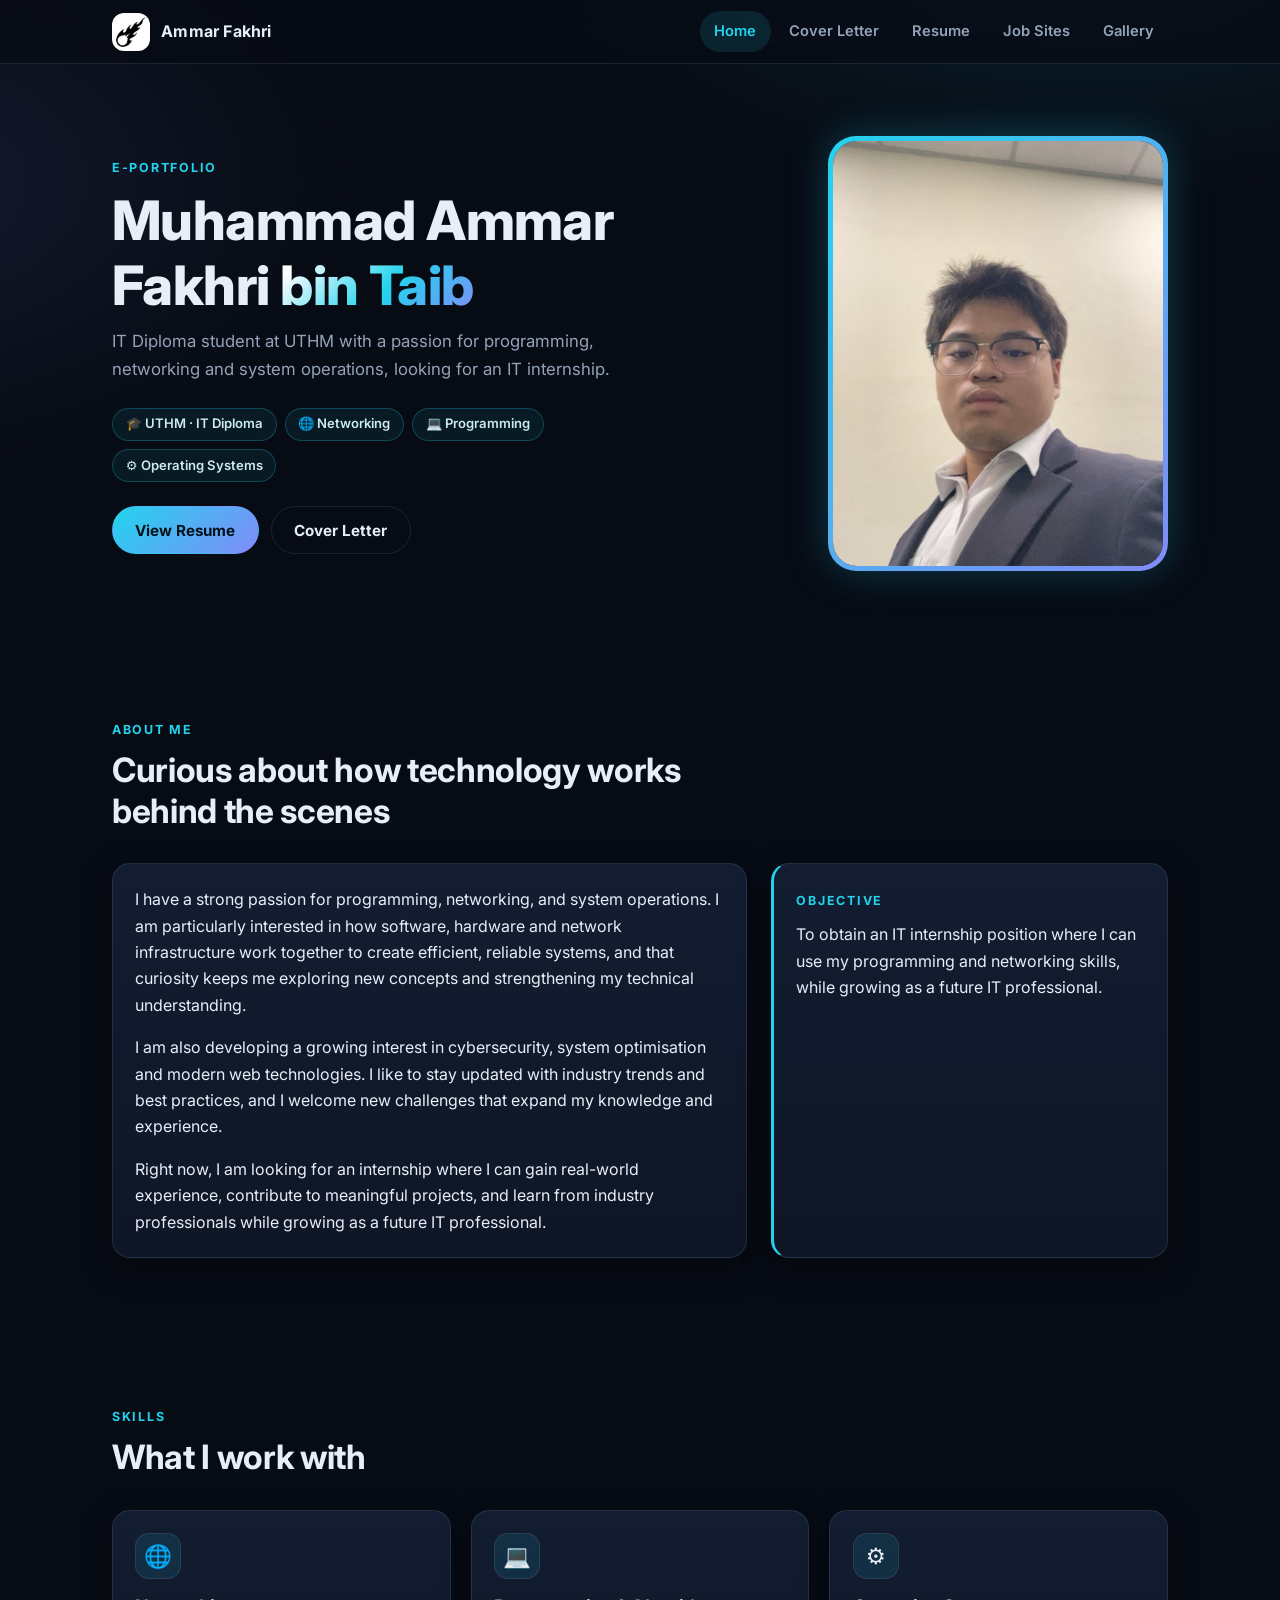
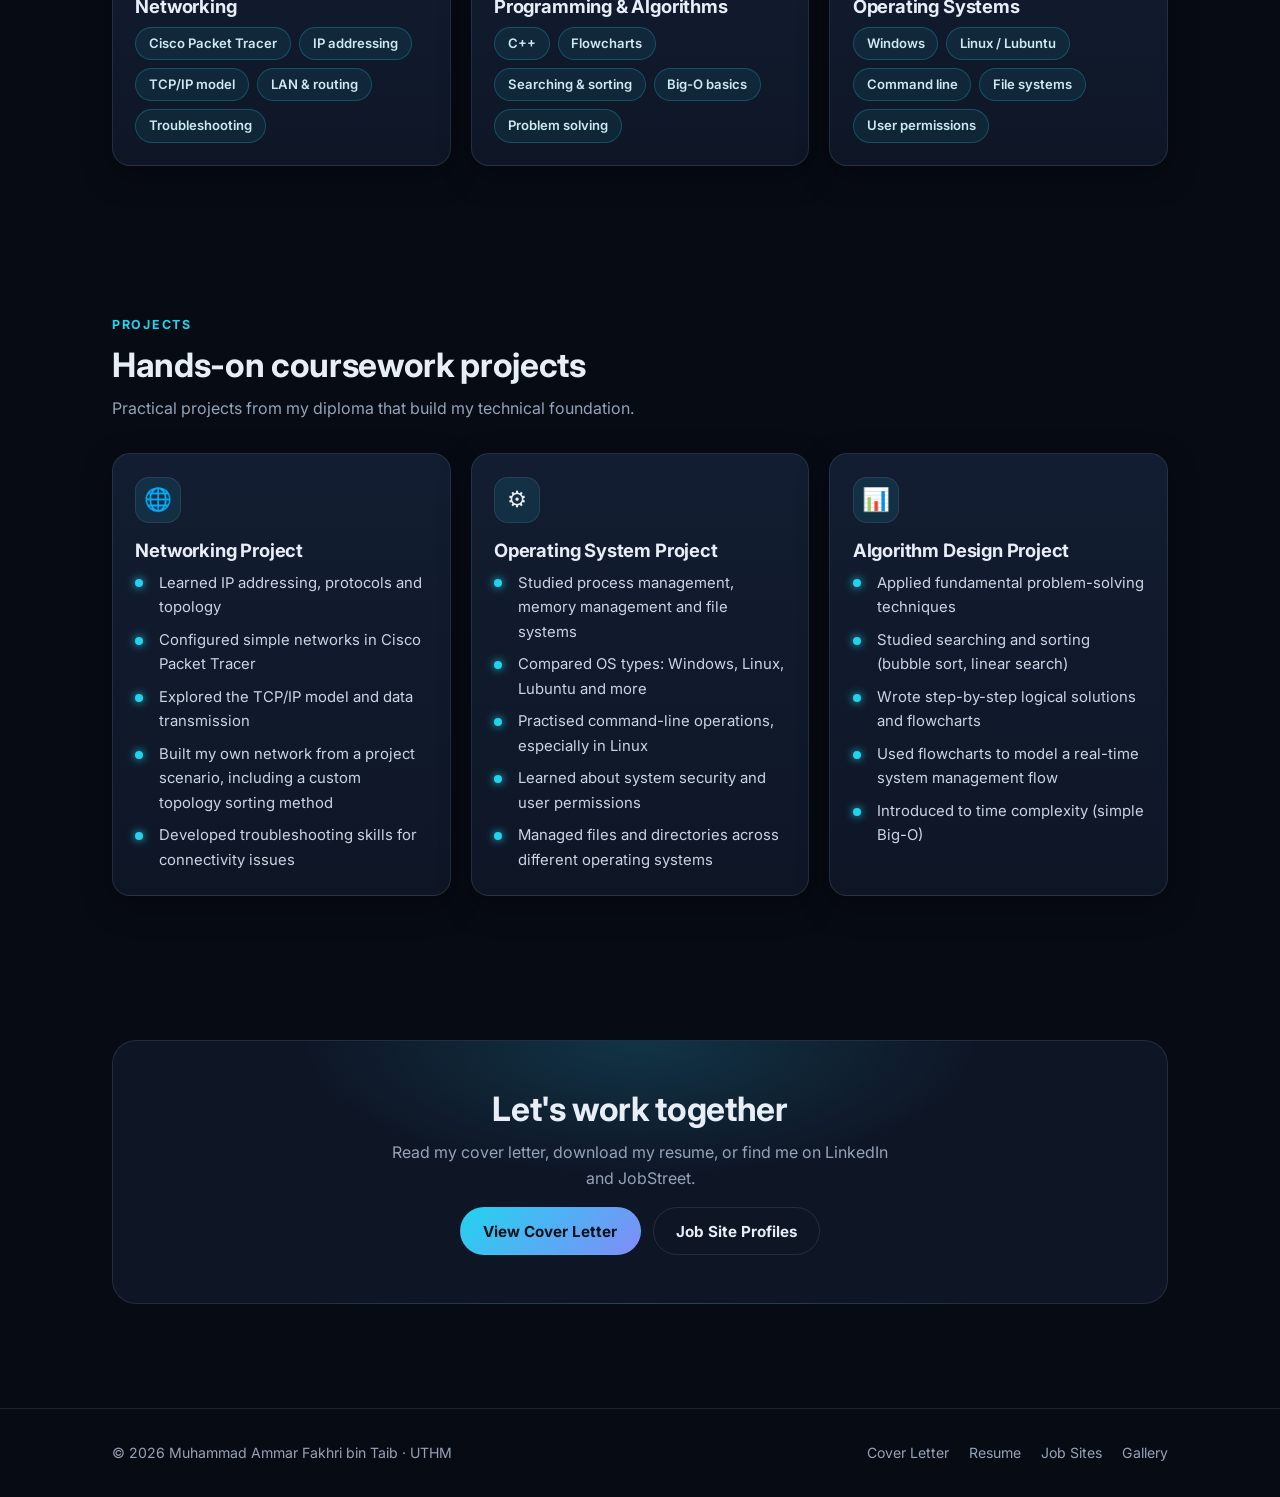
<file: index.html>
<!DOCTYPE html>
<html lang="en">
<head>
  <meta charset="UTF-8">
  <meta name="viewport" content="width=device-width, initial-scale=1">
  <meta name="description" content="e-Portfolio of Muhammad Ammar Fakhri bin Taib, IT Diploma student at UTHM seeking an IT internship in networking, programming and system operations.">
  <meta name="theme-color" content="#070b14">
  <title>Ammar Fakhri · e-Portfolio</title>
  <link rel="preconnect" href="https://fonts.googleapis.com">
  <link rel="preconnect" href="https://fonts.gstatic.com" crossorigin>
  <link href="https://fonts.googleapis.com/css2?family=Inter:wght@400;500;600;700;800&display=swap" rel="stylesheet">
  <link rel="stylesheet" href="style.css">
  <script src="script.js" defer></script>
</head>
<body>
  <a class="skip-link" href="#main">Skip to content</a>

  <header class="site-header">
    <div class="container header-inner">
      <a class="brand" href="index.html" aria-label="Ammar Fakhri, home">
        <img class="brand-mark" src="picONLY/fireball.jpg" alt="" width="38" height="38" aria-hidden="true">
        <span class="brand-text">Ammar Fakhri</span>
      </a>
      <button class="nav-toggle" aria-expanded="false" aria-controls="site-nav" aria-label="Toggle menu">
        <span></span><span></span><span></span>
      </button>
      <nav id="site-nav" class="site-nav" aria-label="Main">
        <a href="index.html" aria-current="page">Home</a>
        <a href="cover.html">Cover Letter</a>
        <a href="resume.html">Resume</a>
        <a href="jobsites.html">Job Sites</a>
        <a href="gallery.html">Gallery</a>
      </nav>
    </div>
  </header>

  <main id="main">

    <!-- HERO -->
    <section class="hero">
      <div class="container hero-grid">
        <div class="hero-text">
          <span class="eyebrow reveal">e-Portfolio</span>
          <h1 class="reveal d1">
            Muhammad Ammar Fakhri <span class="gradient-text">bin Taib</span>
          </h1>
          <p class="lead reveal d2">
            IT Diploma student at UTHM with a passion for programming, networking and system operations, looking for an IT internship.
          </p>
          <ul class="chips reveal d2" aria-label="Quick facts">
            <li class="chip">🎓 UTHM · IT Diploma</li>
            <li class="chip">🌐 Networking</li>
            <li class="chip">💻 Programming</li>
            <li class="chip">⚙️ Operating Systems</li>
          </ul>
          <div class="btn-row reveal d3">
            <a class="btn" href="resume.html">View Resume</a>
            <a class="btn btn-ghost" href="cover.html">Cover Letter</a>
          </div>
        </div>

        <div class="hero-photo reveal">
          <img src="hensem pic.jpeg" alt="Portrait of Muhammad Ammar Fakhri" width="340" height="425">
        </div>
      </div>
    </section>

    <!-- ABOUT -->
    <section class="section" id="about">
      <div class="container">
        <div class="section-head">
          <span class="eyebrow">About me</span>
          <h2>Curious about how technology works behind the scenes</h2>
        </div>

        <div class="about-grid">
          <div class="card">
            <p>
              I have a strong passion for programming, networking, and system operations. I am particularly interested in how software, hardware and network infrastructure work together to create efficient, reliable systems, and that curiosity keeps me exploring new concepts and strengthening my technical understanding.
            </p>
            <p>
              I am also developing a growing interest in cybersecurity, system optimisation and modern web technologies. I like to stay updated with industry trends and best practices, and I welcome new challenges that expand my knowledge and experience.
            </p>
            <p style="margin-bottom:0">
              Right now, I am looking for an internship where I can gain real-world experience, contribute to meaningful projects, and learn from industry professionals while growing as a future IT professional.
            </p>
          </div>

          <aside class="card objective">
            <span class="eyebrow">Objective</span>
            <p style="margin-bottom:0">
              To obtain an IT internship position where I can use my programming and networking skills, while growing as a future IT professional.
            </p>
          </aside>
        </div>
      </div>
    </section>

    <!-- SKILLS -->
    <section class="section" id="skills">
      <div class="container">
        <div class="section-head">
          <span class="eyebrow">Skills</span>
          <h2>What I work with</h2>
        </div>

        <div class="grid grid-3">
          <div class="card">
            <div class="icon" aria-hidden="true">🌐</div>
            <h3>Networking</h3>
            <ul class="chips">
              <li class="chip">Cisco Packet Tracer</li>
              <li class="chip">IP addressing</li>
              <li class="chip">TCP/IP model</li>
              <li class="chip">LAN &amp; routing</li>
              <li class="chip">Troubleshooting</li>
            </ul>
          </div>
          <div class="card">
            <div class="icon" aria-hidden="true">💻</div>
            <h3>Programming &amp; Algorithms</h3>
            <ul class="chips">
              <li class="chip">C++</li>
              <li class="chip">Flowcharts</li>
              <li class="chip">Searching &amp; sorting</li>
              <li class="chip">Big-O basics</li>
              <li class="chip">Problem solving</li>
            </ul>
          </div>
          <div class="card">
            <div class="icon" aria-hidden="true">⚙️</div>
            <h3>Operating Systems</h3>
            <ul class="chips">
              <li class="chip">Windows</li>
              <li class="chip">Linux / Lubuntu</li>
              <li class="chip">Command line</li>
              <li class="chip">File systems</li>
              <li class="chip">User permissions</li>
            </ul>
          </div>
        </div>
      </div>
    </section>

    <!-- PROJECTS -->
    <section class="section" id="projects">
      <div class="container">
        <div class="section-head">
          <span class="eyebrow">Projects</span>
          <h2>Hands-on coursework projects</h2>
          <p class="muted">Practical projects from my diploma that build my technical foundation.</p>
        </div>

        <div class="grid grid-3">
          <article class="card">
            <div class="icon" aria-hidden="true">🌐</div>
            <h3>Networking Project</h3>
            <ul class="check-list">
              <li>Learned IP addressing, protocols and topology</li>
              <li>Configured simple networks in Cisco Packet Tracer</li>
              <li>Explored the TCP/IP model and data transmission</li>
              <li>Built my own network from a project scenario, including a custom topology sorting method</li>
              <li>Developed troubleshooting skills for connectivity issues</li>
            </ul>
          </article>

          <article class="card">
            <div class="icon" aria-hidden="true">⚙️</div>
            <h3>Operating System Project</h3>
            <ul class="check-list">
              <li>Studied process management, memory management and file systems</li>
              <li>Compared OS types: Windows, Linux, Lubuntu and more</li>
              <li>Practised command-line operations, especially in Linux</li>
              <li>Learned about system security and user permissions</li>
              <li>Managed files and directories across different operating systems</li>
            </ul>
          </article>

          <article class="card">
            <div class="icon" aria-hidden="true">📊</div>
            <h3>Algorithm Design Project</h3>
            <ul class="check-list">
              <li>Applied fundamental problem-solving techniques</li>
              <li>Studied searching and sorting (bubble sort, linear search)</li>
              <li>Wrote step-by-step logical solutions and flowcharts</li>
              <li>Used flowcharts to model a real-time system management flow</li>
              <li>Introduced to time complexity (simple Big-O)</li>
            </ul>
          </article>
        </div>
      </div>
    </section>

    <!-- CTA -->
    <section class="section">
      <div class="container">
        <div class="cta-band">
          <h2>Let's work together</h2>
          <p class="muted">Read my cover letter, download my resume, or find me on LinkedIn and JobStreet.</p>
          <div class="btn-row">
            <a class="btn" href="cover.html">View Cover Letter</a>
            <a class="btn btn-ghost" href="jobsites.html">Job Site Profiles</a>
          </div>
        </div>
      </div>
    </section>

  </main>

  <footer class="site-footer">
    <div class="container footer-inner">
      <span>© 2026 Muhammad Ammar Fakhri bin Taib · UTHM</span>
      <nav class="footer-links" aria-label="Footer">
        <a href="cover.html">Cover Letter</a>
        <a href="resume.html">Resume</a>
        <a href="jobsites.html">Job Sites</a>
        <a href="gallery.html">Gallery</a>
      </nav>
    </div>
  </footer>
</body>
</html>
</file>
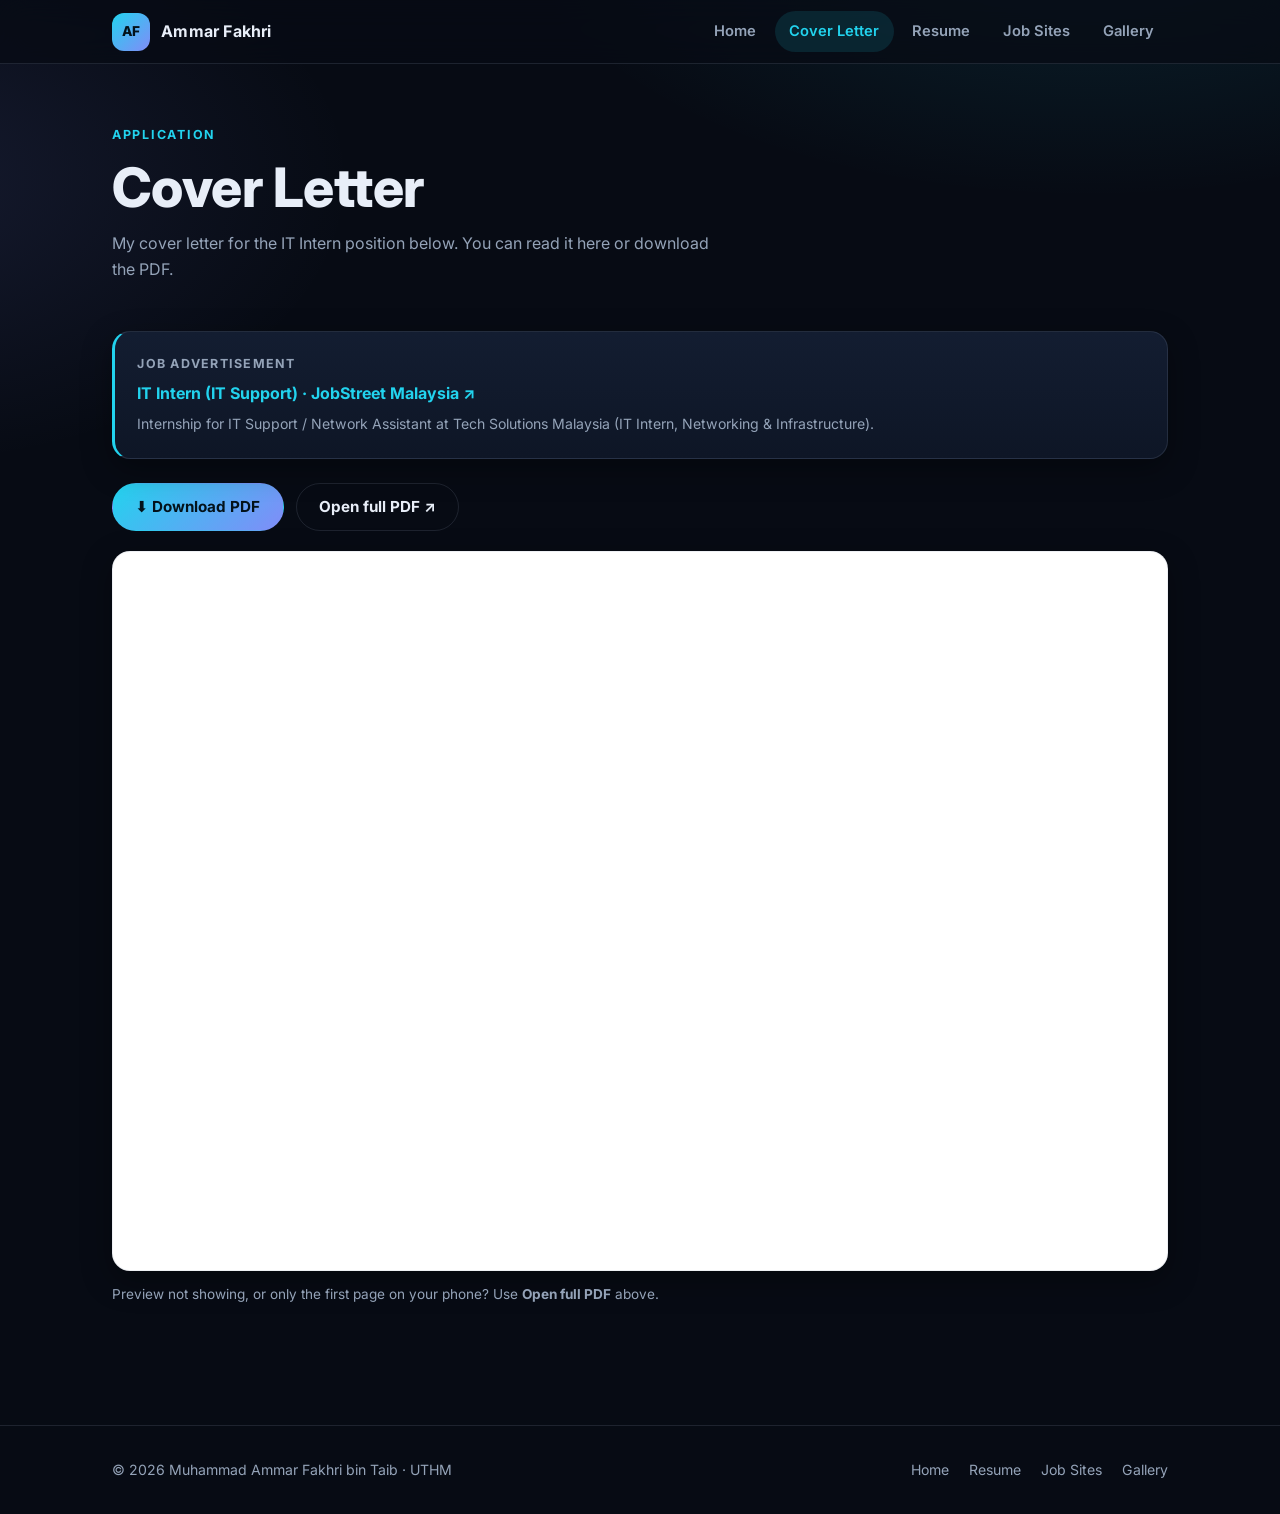
<file: cover.html>
<!DOCTYPE html>
<html lang="en">
<head>
  <meta charset="UTF-8">
  <meta name="viewport" content="width=device-width, initial-scale=1">
  <meta name="theme-color" content="#070b14">
  <title>Cover Letter · Ammar Fakhri</title>
  <link rel="preconnect" href="https://fonts.googleapis.com">
  <link rel="preconnect" href="https://fonts.gstatic.com" crossorigin>
  <link href="https://fonts.googleapis.com/css2?family=Inter:wght@400;500;600;700;800&display=swap" rel="stylesheet">
  <link rel="stylesheet" href="style.css">
  <script src="script.js" defer></script>
</head>
<body>
  <a class="skip-link" href="#main">Skip to content</a>

  <header class="site-header">
    <div class="container header-inner">
      <a class="brand" href="index.html" aria-label="Ammar Fakhri, home">
        <span class="brand-mark">AF</span>
        <span class="brand-text">Ammar Fakhri</span>
      </a>
      <button class="nav-toggle" aria-expanded="false" aria-controls="site-nav" aria-label="Toggle menu">
        <span></span><span></span><span></span>
      </button>
      <nav id="site-nav" class="site-nav" aria-label="Main">
        <a href="index.html">Home</a>
        <a href="cover.html" aria-current="page">Cover Letter</a>
        <a href="resume.html">Resume</a>
        <a href="jobsites.html">Job Sites</a>
        <a href="gallery.html">Gallery</a>
      </nav>
    </div>
  </header>

  <main id="main">
    <div class="container">

      <section class="page-head">
        <span class="eyebrow">Application</span>
        <h1>Cover Letter</h1>
        <p>My cover letter for the IT Intern position below. You can read it here or download the PDF.</p>
      </section>

      <section class="section" style="padding-top:1rem">
        <div class="card job-ad reveal">
          <span class="label">Job advertisement</span>
          <a href="https://my.jobstreet.com/job/91369905?tracking=SHR-IOS-SharedJob-asia-5" target="_blank" rel="noopener">
            IT Intern (IT Support) · JobStreet Malaysia ↗
          </a>
          <span class="muted" style="font-size:0.88rem">
            Internship for IT Support / Network Assistant at Tech Solutions Malaysia (IT Intern, Networking &amp; Infrastructure).
          </span>
        </div>

        <div class="btn-row" style="margin-bottom:1.25rem">
          <a class="btn" href="pdf/cover_letter.pdf" download>⬇ Download PDF</a>
          <a class="btn btn-ghost" href="pdf/cover_letter.pdf" target="_blank" rel="noopener">Open full PDF ↗</a>
        </div>

        <div class="pdf-frame">
          <iframe src="pdf/cover_letter.pdf" title="Cover letter PDF"></iframe>
        </div>
        <p class="pdf-note">
          Preview not showing, or only the first page on your phone? Use <strong>Open full PDF</strong> above.
        </p>
      </section>

    </div>
  </main>

  <footer class="site-footer">
    <div class="container footer-inner">
      <span>© 2026 Muhammad Ammar Fakhri bin Taib · UTHM</span>
      <nav class="footer-links" aria-label="Footer">
        <a href="index.html">Home</a>
        <a href="resume.html">Resume</a>
        <a href="jobsites.html">Job Sites</a>
        <a href="gallery.html">Gallery</a>
      </nav>
    </div>
  </footer>
</body>
</html>
</file>
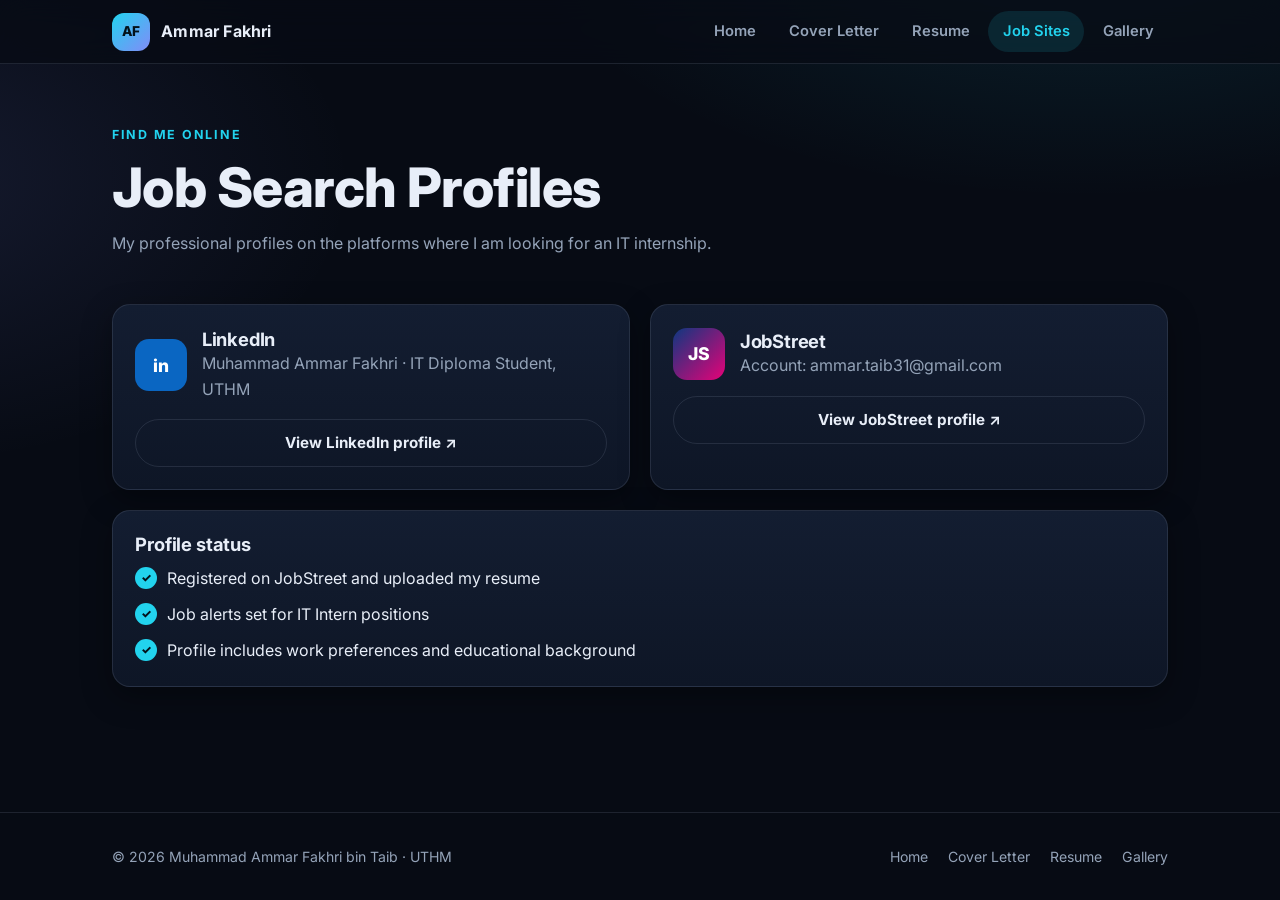
<file: jobsites.html>
<!DOCTYPE html>
<html lang="en">
<head>
  <meta charset="UTF-8">
  <meta name="viewport" content="width=device-width, initial-scale=1">
  <meta name="theme-color" content="#070b14">
  <title>Job Sites · Ammar Fakhri</title>
  <link rel="preconnect" href="https://fonts.googleapis.com">
  <link rel="preconnect" href="https://fonts.gstatic.com" crossorigin>
  <link href="https://fonts.googleapis.com/css2?family=Inter:wght@400;500;600;700;800&display=swap" rel="stylesheet">
  <link rel="stylesheet" href="style.css">
  <script src="script.js" defer></script>
</head>
<body>
  <a class="skip-link" href="#main">Skip to content</a>

  <header class="site-header">
    <div class="container header-inner">
      <a class="brand" href="index.html" aria-label="Ammar Fakhri, home">
        <span class="brand-mark">AF</span>
        <span class="brand-text">Ammar Fakhri</span>
      </a>
      <button class="nav-toggle" aria-expanded="false" aria-controls="site-nav" aria-label="Toggle menu">
        <span></span><span></span><span></span>
      </button>
      <nav id="site-nav" class="site-nav" aria-label="Main">
        <a href="index.html">Home</a>
        <a href="cover.html">Cover Letter</a>
        <a href="resume.html">Resume</a>
        <a href="jobsites.html" aria-current="page">Job Sites</a>
        <a href="gallery.html">Gallery</a>
      </nav>
    </div>
  </header>

  <main id="main">
    <div class="container">

      <section class="page-head">
        <span class="eyebrow">Find me online</span>
        <h1>Job Search Profiles</h1>
        <p>My professional profiles on the platforms where I am looking for an IT internship.</p>
      </section>

      <section class="section" style="padding-top:1rem">
        <div class="grid grid-2">

          <article class="card profile-card reveal">
            <div class="who">
              <span class="logo in" aria-hidden="true">in</span>
              <div class="meta">
                <h3 style="margin:0">LinkedIn</h3>
                <span class="muted">Muhammad Ammar Fakhri · IT Diploma Student, UTHM</span>
              </div>
            </div>
            <a class="btn btn-ghost" href="https://www.linkedin.com/in/noh-ammar-fakhri-47ba52371" target="_blank" rel="noopener">View LinkedIn profile ↗</a>
          </article>

          <article class="card profile-card reveal d1">
            <div class="who">
              <span class="logo js" aria-hidden="true">JS</span>
              <div class="meta">
                <h3 style="margin:0">JobStreet</h3>
                <span class="muted">Account: ammar.taib31@gmail.com</span>
              </div>
            </div>
            <a class="btn btn-ghost" href="https://my.jobstreet.com/profiles/muhammadammarfakhribin-taib-0tjcXfVCht" target="_blank" rel="noopener">View JobStreet profile ↗</a>
          </article>

        </div>

        <div class="card reveal d2" style="margin-top:1.25rem">
          <h3>Profile status</h3>
          <ul class="status-list">
            <li>Registered on JobStreet and uploaded my resume</li>
            <li>Job alerts set for IT Intern positions</li>
            <li>Profile includes work preferences and educational background</li>
          </ul>
        </div>
      </section>

    </div>
  </main>

  <footer class="site-footer">
    <div class="container footer-inner">
      <span>© 2026 Muhammad Ammar Fakhri bin Taib · UTHM</span>
      <nav class="footer-links" aria-label="Footer">
        <a href="index.html">Home</a>
        <a href="cover.html">Cover Letter</a>
        <a href="resume.html">Resume</a>
        <a href="gallery.html">Gallery</a>
      </nav>
    </div>
  </footer>
</body>
</html>
</file>
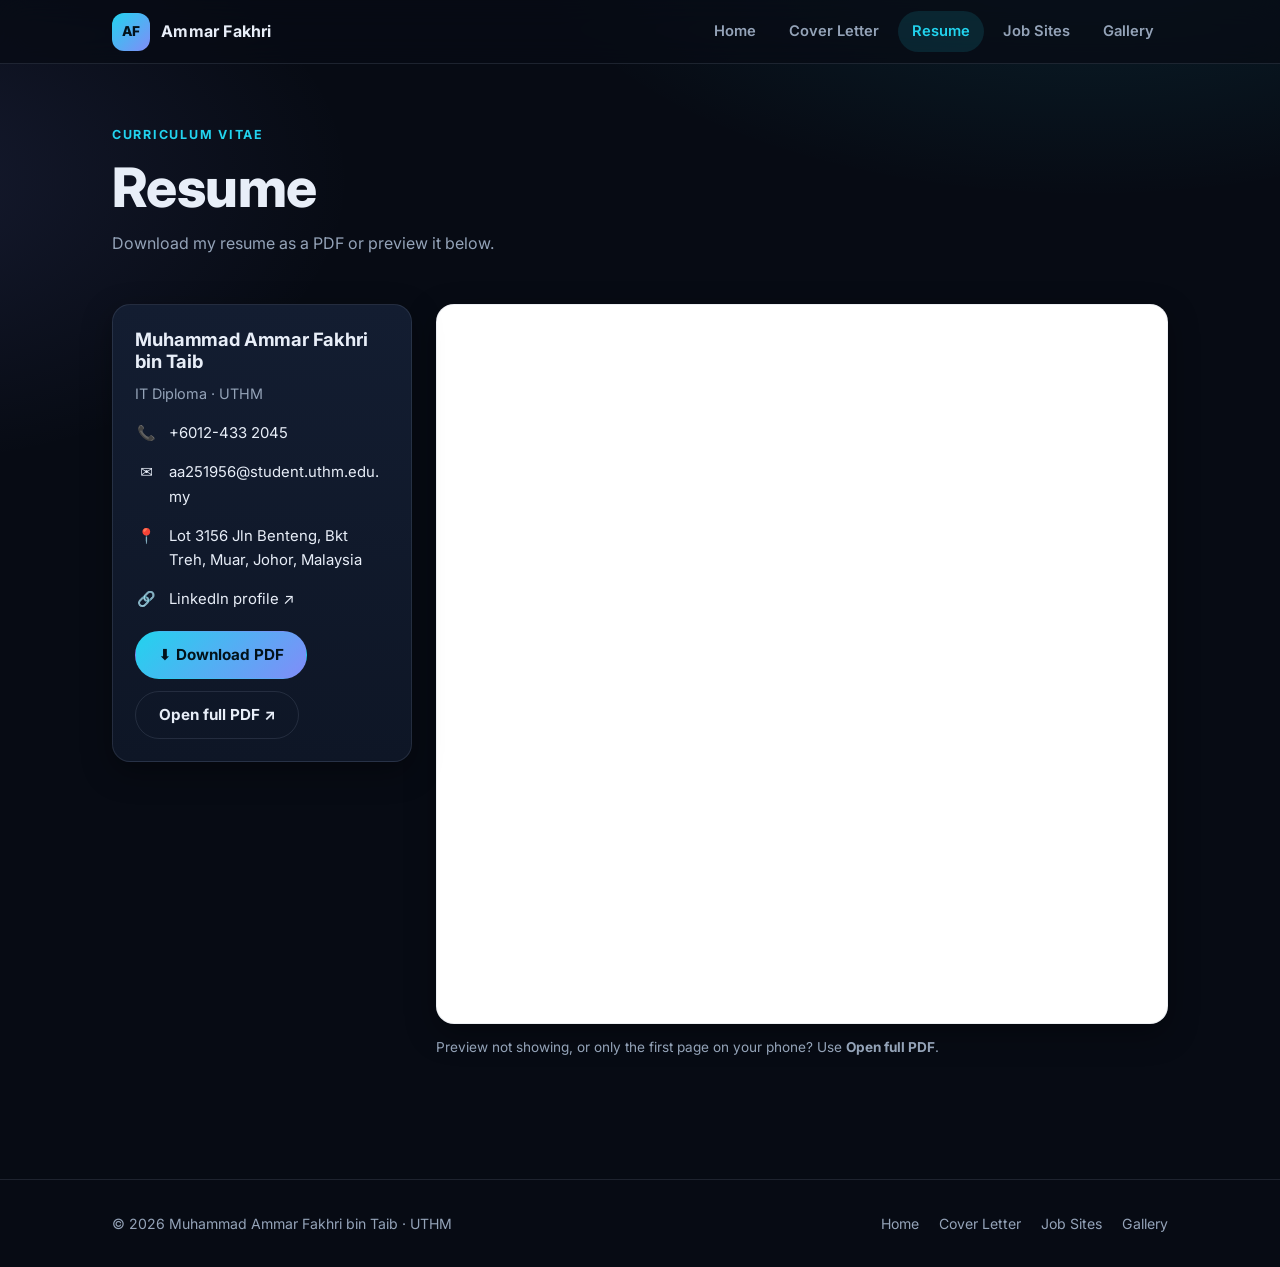
<file: resume.html>
<!DOCTYPE html>
<html lang="en">
<head>
  <meta charset="UTF-8">
  <meta name="viewport" content="width=device-width, initial-scale=1">
  <meta name="theme-color" content="#070b14">
  <title>Resume · Ammar Fakhri</title>
  <link rel="preconnect" href="https://fonts.googleapis.com">
  <link rel="preconnect" href="https://fonts.gstatic.com" crossorigin>
  <link href="https://fonts.googleapis.com/css2?family=Inter:wght@400;500;600;700;800&display=swap" rel="stylesheet">
  <link rel="stylesheet" href="style.css">
  <script src="script.js" defer></script>
</head>
<body>
  <a class="skip-link" href="#main">Skip to content</a>

  <header class="site-header">
    <div class="container header-inner">
      <a class="brand" href="index.html" aria-label="Ammar Fakhri, home">
        <span class="brand-mark">AF</span>
        <span class="brand-text">Ammar Fakhri</span>
      </a>
      <button class="nav-toggle" aria-expanded="false" aria-controls="site-nav" aria-label="Toggle menu">
        <span></span><span></span><span></span>
      </button>
      <nav id="site-nav" class="site-nav" aria-label="Main">
        <a href="index.html">Home</a>
        <a href="cover.html">Cover Letter</a>
        <a href="resume.html" aria-current="page">Resume</a>
        <a href="jobsites.html">Job Sites</a>
        <a href="gallery.html">Gallery</a>
      </nav>
    </div>
  </header>

  <main id="main">
    <div class="container">

      <section class="page-head">
        <span class="eyebrow">Curriculum vitae</span>
        <h1>Resume</h1>
        <p>Download my resume as a PDF or preview it below.</p>
      </section>

      <section class="section" style="padding-top:1rem">
        <div class="doc-layout has-side">

          <aside class="card side-sticky reveal">
            <h3>Muhammad Ammar Fakhri bin Taib</h3>
            <p class="muted" style="font-size:0.9rem">IT Diploma · UTHM</p>

            <ul class="contact-list">
              <li><span class="ci" aria-hidden="true">📞</span><a href="tel:+60124332045">+6012-433 2045</a></li>
              <li><span class="ci" aria-hidden="true">✉️</span><a href="mailto:aa251956@student.uthm.edu.my">aa251956@student.uthm.edu.my</a></li>
              <li><span class="ci" aria-hidden="true">📍</span><span>Lot 3156 Jln Benteng, Bkt Treh, Muar, Johor, Malaysia</span></li>
              <li><span class="ci" aria-hidden="true">🔗</span><a href="https://www.linkedin.com/in/noh-ammar-fakhri-47ba52371" target="_blank" rel="noopener">LinkedIn profile ↗</a></li>
            </ul>

            <div class="btn-row">
              <a class="btn" href="pdf/Black%20and%20White%20Clean%20Professional%20A4%20Resume%20(1).pdf" download>⬇ Download PDF</a>
              <a class="btn btn-ghost" href="pdf/Black%20and%20White%20Clean%20Professional%20A4%20Resume%20(1).pdf" target="_blank" rel="noopener">Open full PDF ↗</a>
            </div>
          </aside>

          <div>
            <div class="pdf-frame">
              <iframe src="pdf/Black%20and%20White%20Clean%20Professional%20A4%20Resume%20(1).pdf" title="Resume PDF"></iframe>
            </div>
            <p class="pdf-note">
              Preview not showing, or only the first page on your phone? Use <strong>Open full PDF</strong>.
            </p>
          </div>

        </div>
      </section>

    </div>
  </main>

  <footer class="site-footer">
    <div class="container footer-inner">
      <span>© 2026 Muhammad Ammar Fakhri bin Taib · UTHM</span>
      <nav class="footer-links" aria-label="Footer">
        <a href="index.html">Home</a>
        <a href="cover.html">Cover Letter</a>
        <a href="jobsites.html">Job Sites</a>
        <a href="gallery.html">Gallery</a>
      </nav>
    </div>
  </footer>
</body>
</html>
</file>
<file: style.css>
/* ==========================================================
   Ammar Fakhri · e-Portfolio
   Mobile-first, responsive. Breakpoints: 640px, 820px, 1024px
   ========================================================== */

:root {
  --bg: #070b14;
  --surface: #0e1626;
  --surface-2: #131d31;
  --border: rgba(148, 163, 184, 0.16);
  --border-strong: rgba(34, 211, 238, 0.45);
  --text: #e8eef8;
  --muted: #94a3b8;
  --accent: #22d3ee;
  --accent-2: #818cf8;
  --radius: 18px;
  --radius-sm: 12px;
  --shadow: 0 10px 30px rgba(0, 0, 0, 0.35);
  --gutter: clamp(1rem, 4vw, 2rem);
  --header-h: 64px;
}

*,
*::before,
*::after {
  box-sizing: border-box;
}

html {
  scroll-behavior: smooth;
  -webkit-text-size-adjust: 100%;
}

body {
  margin: 0;
  min-height: 100vh;
  display: flex;
  flex-direction: column;
  font-family: "Inter", system-ui, -apple-system, "Segoe UI", Roboto, sans-serif;
  font-size: 1rem;
  line-height: 1.65;
  color: var(--text);
  background:
    radial-gradient(60rem 30rem at 85% -10%, rgba(34, 211, 238, 0.12), transparent 60%),
    radial-gradient(50rem 30rem at -10% 20%, rgba(129, 140, 248, 0.12), transparent 60%),
    var(--bg);
  background-attachment: fixed;
}

img {
  max-width: 100%;
  display: block;
}

a {
  color: var(--accent);
  text-decoration: none;
}

a:hover {
  text-decoration: underline;
}

:focus-visible {
  outline: 2px solid var(--accent);
  outline-offset: 3px;
  border-radius: 6px;
}

.container {
  width: 100%;
  max-width: 1120px;
  margin-inline: auto;
  padding-inline: var(--gutter);
}

main {
  flex: 1;
}

.skip-link {
  position: absolute;
  left: -999px;
  top: 0;
  background: var(--accent);
  color: #03121a;
  padding: 0.6rem 1rem;
  z-index: 100;
}
.skip-link:focus {
  left: 0.5rem;
  top: 0.5rem;
}

/* ---------- Header / navigation ---------- */
.site-header {
  position: sticky;
  top: 0;
  z-index: 50;
  height: var(--header-h);
  background: rgba(7, 11, 20, 0.75);
  -webkit-backdrop-filter: blur(14px);
  backdrop-filter: blur(14px);
  border-bottom: 1px solid var(--border);
}

.header-inner {
  height: 100%;
  display: flex;
  align-items: center;
  justify-content: space-between;
}

.brand {
  display: flex;
  align-items: center;
  gap: 0.7rem;
  color: var(--text);
  font-weight: 700;
  letter-spacing: 0.2px;
}
.brand:hover {
  text-decoration: none;
}

.brand-mark {
  display: grid;
  place-items: center;
  width: 38px;
  height: 38px;
  border-radius: 12px;
  font-size: 0.85rem;
  font-weight: 800;
  color: #03121a;
  background: linear-gradient(135deg, var(--accent), var(--accent-2));
}

.nav-toggle {
  display: inline-flex;
  flex-direction: column;
  justify-content: center;
  gap: 5px;
  width: 44px;
  height: 44px;
  padding: 0 11px;
  background: transparent;
  border: 1px solid var(--border);
  border-radius: 12px;
  cursor: pointer;
}
.nav-toggle span {
  display: block;
  height: 2px;
  background: var(--text);
  border-radius: 2px;
  transition: transform 0.25s, opacity 0.25s;
}
.nav-toggle[aria-expanded="true"] span:nth-child(1) {
  transform: translateY(7px) rotate(45deg);
}
.nav-toggle[aria-expanded="true"] span:nth-child(2) {
  opacity: 0;
}
.nav-toggle[aria-expanded="true"] span:nth-child(3) {
  transform: translateY(-7px) rotate(-45deg);
}

/* mobile: dropdown panel */
.site-nav {
  position: absolute;
  top: var(--header-h);
  left: 0;
  right: 0;
  display: none;
  flex-direction: column;
  padding: 0.75rem var(--gutter) 1.25rem;
  background: rgba(7, 11, 20, 0.97);
  border-bottom: 1px solid var(--border);
}
.site-nav.open {
  display: flex;
}
.site-nav a {
  padding: 0.85rem 0.5rem;
  color: var(--muted);
  font-weight: 600;
  border-bottom: 1px solid var(--border);
}
.site-nav a:last-child {
  border-bottom: 0;
}
.site-nav a:hover {
  color: var(--text);
  text-decoration: none;
}
.site-nav a[aria-current="page"] {
  color: var(--accent);
}

@media (min-width: 820px) {
  .nav-toggle {
    display: none;
  }
  .site-nav {
    position: static;
    display: flex;
    flex-direction: row;
    gap: 0.25rem;
    padding: 0;
    background: none;
    border: 0;
  }
  .site-nav a {
    padding: 0.5rem 0.9rem;
    border: 0;
    border-radius: 999px;
    font-size: 0.92rem;
  }
  .site-nav a:hover {
    background: rgba(148, 163, 184, 0.1);
  }
  .site-nav a[aria-current="page"] {
    background: rgba(34, 211, 238, 0.12);
  }
}

/* ---------- Typography helpers ---------- */
.eyebrow {
  display: inline-block;
  margin-bottom: 0.6rem;
  font-size: 0.78rem;
  font-weight: 700;
  letter-spacing: 0.14em;
  text-transform: uppercase;
  color: var(--accent);
}

h1,
h2,
h3 {
  line-height: 1.2;
  margin: 0 0 0.6rem;
  letter-spacing: -0.01em;
}
h1 {
  font-size: clamp(2rem, 6vw, 3.4rem);
  font-weight: 800;
}
h2 {
  font-size: clamp(1.5rem, 3.6vw, 2.1rem);
  font-weight: 700;
}
h3 {
  font-size: 1.15rem;
  font-weight: 700;
}
p {
  margin: 0 0 1rem;
}
.muted {
  color: var(--muted);
}
.gradient-text {
  background: linear-gradient(135deg, #fff 10%, var(--accent) 55%, var(--accent-2));
  -webkit-background-clip: text;
  background-clip: text;
  color: transparent;
}

.section {
  padding-block: clamp(2.5rem, 7vw, 4.5rem);
}
.section-head {
  max-width: 640px;
  margin-bottom: 2rem;
}

.page-head {
  padding-block: clamp(2rem, 6vw, 3.5rem) 1rem;
}
.page-head p {
  max-width: 620px;
  color: var(--muted);
}

/* ---------- Buttons ---------- */
.btn {
  display: inline-flex;
  align-items: center;
  justify-content: center;
  gap: 0.5rem;
  min-height: 46px;
  padding: 0.65rem 1.4rem;
  font: inherit;
  font-weight: 700;
  font-size: 0.95rem;
  color: #03121a;
  background: linear-gradient(135deg, var(--accent), var(--accent-2));
  border: 1px solid transparent;
  border-radius: 999px;
  cursor: pointer;
  transition: transform 0.2s, box-shadow 0.2s;
}
.btn:hover {
  text-decoration: none;
  transform: translateY(-2px);
  box-shadow: 0 8px 22px rgba(34, 211, 238, 0.25);
}
.btn-ghost {
  color: var(--text);
  background: transparent;
  border-color: var(--border);
}
.btn-ghost:hover {
  border-color: var(--border-strong);
  box-shadow: none;
}
.btn-row {
  display: flex;
  flex-wrap: wrap;
  gap: 0.75rem;
}

/* ---------- Cards ---------- */
.card {
  background: linear-gradient(180deg, var(--surface-2), var(--surface));
  border: 1px solid var(--border);
  border-radius: var(--radius);
  padding: 1.4rem;
  box-shadow: var(--shadow);
  transition: border-color 0.25s, transform 0.25s;
}
.card:hover {
  border-color: var(--border-strong);
}
.card .icon {
  display: grid;
  place-items: center;
  width: 46px;
  height: 46px;
  margin-bottom: 1rem;
  font-size: 1.4rem;
  background: rgba(34, 211, 238, 0.1);
  border: 1px solid var(--border);
  border-radius: 14px;
}

.grid {
  display: grid;
  gap: 1.25rem;
  grid-template-columns: 1fr;
}
@media (min-width: 640px) {
  .grid-2,
  .grid-3 {
    grid-template-columns: repeat(2, 1fr);
  }
}
@media (min-width: 1024px) {
  .grid-3 {
    grid-template-columns: repeat(3, 1fr);
  }
}

.check-list {
  list-style: none;
  margin: 0;
  padding: 0;
  display: grid;
  gap: 0.5rem;
  font-size: 0.93rem;
  color: #cbd5e1;
}
.check-list li {
  position: relative;
  padding-left: 1.5rem;
}
.check-list li::before {
  content: "";
  position: absolute;
  left: 0;
  top: 0.6em;
  width: 8px;
  height: 8px;
  border-radius: 50%;
  background: var(--accent);
  box-shadow: 0 0 8px var(--accent);
}

/* chips */
.chips {
  display: flex;
  flex-wrap: wrap;
  gap: 0.5rem;
  margin: 0;
  padding: 0;
  list-style: none;
}
.chip {
  padding: 0.3rem 0.8rem;
  font-size: 0.82rem;
  font-weight: 600;
  color: #cde9f2;
  background: rgba(34, 211, 238, 0.08);
  border: 1px solid rgba(34, 211, 238, 0.25);
  border-radius: 999px;
}

/* ---------- Hero ---------- */
.hero {
  padding-block: clamp(2rem, 6vw, 4.5rem);
}
.hero-grid {
  display: grid;
  gap: 2rem;
  align-items: center;
}
.hero-photo {
  order: -1;
  justify-self: center;
  width: min(260px, 70%);
  padding: 5px;
  border-radius: 28px;
  background: linear-gradient(135deg, var(--accent), var(--accent-2));
  box-shadow: 0 0 40px rgba(34, 211, 238, 0.25);
}
.hero-photo img {
  width: 100%;
  aspect-ratio: 4 / 5;
  object-fit: cover;
  object-position: center 25%;
  border-radius: 24px;
  background: var(--surface);
}
.hero-text {
  text-align: center;
}
.hero-text .lead {
  max-width: 560px;
  margin: 0 auto 1.5rem;
  font-size: 1.05rem;
  color: var(--muted);
}
.hero-text .chips,
.hero-text .btn-row {
  justify-content: center;
}
.hero-text .chips {
  margin-bottom: 1.5rem;
}

@media (min-width: 820px) {
  .hero-grid {
    grid-template-columns: 1.4fr 1fr;
    gap: 3rem;
  }
  .hero-photo {
    order: 0;
    width: min(340px, 100%);
    justify-self: end;
  }
  .hero-text {
    text-align: left;
  }
  .hero-text .lead {
    margin-left: 0;
  }
  .hero-text .chips,
  .hero-text .btn-row {
    justify-content: flex-start;
  }
}

/* ---------- About ---------- */
.about-grid {
  display: grid;
  gap: 1.5rem;
}
@media (min-width: 900px) {
  .about-grid {
    grid-template-columns: 1.6fr 1fr;
  }
}
.objective {
  border-left: 3px solid var(--accent);
}

/* ---------- CTA band ---------- */
.cta-band {
  text-align: center;
  padding: clamp(1.8rem, 5vw, 3rem);
  background:
    radial-gradient(30rem 12rem at 50% 0, rgba(34, 211, 238, 0.16), transparent 70%),
    var(--surface);
  border: 1px solid var(--border);
  border-radius: 24px;
}
.cta-band .btn-row {
  justify-content: center;
}
.cta-band p {
  max-width: 520px;
  margin-inline: auto;
}

/* ---------- Documents (PDF) ---------- */
.doc-layout {
  display: grid;
  gap: 1.5rem;
}
@media (min-width: 900px) {
  .doc-layout.has-side {
    grid-template-columns: 300px 1fr;
    align-items: start;
  }
  .side-sticky {
    position: sticky;
    top: calc(var(--header-h) + 1.25rem);
  }
}
.contact-list {
  list-style: none;
  margin: 0 0 1.2rem;
  padding: 0;
  display: grid;
  gap: 0.9rem;
  font-size: 0.93rem;
}
.contact-list li {
  display: flex;
  gap: 0.7rem;
  align-items: flex-start;
  overflow-wrap: anywhere;
}
.contact-list .ci {
  flex: none;
  width: 1.4rem;
  text-align: center;
}
.contact-list a {
  color: var(--text);
}

.pdf-frame {
  width: 100%;
  height: clamp(480px, 80vh, 900px);
  background: #fff;
  border: 1px solid var(--border);
  border-radius: var(--radius);
  overflow: hidden;
  box-shadow: var(--shadow);
}
.pdf-frame iframe {
  width: 100%;
  height: 100%;
  border: 0;
}
.pdf-note {
  margin-top: 0.75rem;
  font-size: 0.85rem;
  color: var(--muted);
}

.job-ad {
  display: flex;
  flex-direction: column;
  gap: 0.35rem;
  margin-bottom: 1.5rem;
  border-left: 3px solid var(--accent);
}
.job-ad .label {
  font-size: 0.78rem;
  font-weight: 700;
  letter-spacing: 0.1em;
  text-transform: uppercase;
  color: var(--muted);
}
.job-ad a {
  font-weight: 700;
  overflow-wrap: anywhere;
}

/* ---------- Job sites ---------- */
.profile-card {
  display: flex;
  flex-direction: column;
  gap: 1rem;
}
.profile-card .who {
  display: flex;
  align-items: center;
  gap: 0.9rem;
}
.profile-card .logo {
  flex: none;
  display: grid;
  place-items: center;
  width: 52px;
  height: 52px;
  border-radius: 14px;
  font-size: 1.1rem;
  font-weight: 800;
  color: #fff;
}
.logo.in {
  background: #0a66c2;
}
.logo.js {
  background: linear-gradient(135deg, #0d3880, #e60278);
}
.profile-card .meta {
  min-width: 0;
  overflow-wrap: anywhere;
}
.profile-card .meta strong {
  display: block;
}
.status-list {
  list-style: none;
  margin: 0;
  padding: 0;
  display: grid;
  gap: 0.6rem;
}
.status-list li {
  display: flex;
  gap: 0.6rem;
  align-items: flex-start;
}
.status-list li::before {
  content: "✓";
  flex: none;
  display: grid;
  place-items: center;
  width: 22px;
  height: 22px;
  margin-top: 2px;
  font-size: 0.75rem;
  font-weight: 800;
  color: #03121a;
  background: var(--accent);
  border-radius: 50%;
}

/* ---------- Gallery ---------- */
.gallery-grid {
  display: grid;
  gap: 1.25rem;
  grid-template-columns: 1fr;
}
@media (min-width: 640px) {
  .gallery-grid {
    grid-template-columns: repeat(2, 1fr);
  }
}
@media (min-width: 1024px) {
  .gallery-grid {
    grid-template-columns: repeat(3, 1fr);
  }
}
.gallery-card {
  display: flex;
  flex-direction: column;
  overflow: hidden;
  padding: 0;
}
.gallery-card .thumb {
  position: relative;
  display: block;
  width: 100%;
  padding: 0;
  border: 0;
  background: var(--surface);
  cursor: zoom-in;
  overflow: hidden;
}
.gallery-card .thumb img {
  width: 100%;
  aspect-ratio: 4 / 3;
  object-fit: cover;
  transition: transform 0.4s;
}
.gallery-card .thumb:hover img {
  transform: scale(1.05);
}
.gallery-card .thumb::after {
  content: "⤢";
  position: absolute;
  right: 0.6rem;
  bottom: 0.6rem;
  display: grid;
  place-items: center;
  width: 34px;
  height: 34px;
  color: #fff;
  background: rgba(3, 5, 11, 0.7);
  border-radius: 10px;
}
.gallery-card .body {
  padding: 1.1rem 1.25rem 1.4rem;
}
.gallery-card h3 {
  font-size: 1.05rem;
}

/* Lightbox */
.lightbox {
  position: fixed;
  inset: 0;
  z-index: 200;
  display: none;
  align-items: center;
  justify-content: center;
  flex-direction: column;
  gap: 0.75rem;
  padding: 1rem;
  background: rgba(2, 4, 10, 0.94);
}
.lightbox.open {
  display: flex;
}
.lightbox img {
  max-width: 100%;
  max-height: 80vh;
  object-fit: contain;
  border-radius: 12px;
}
.lightbox .caption {
  color: var(--muted);
  font-size: 0.9rem;
  text-align: center;
}
.lb-btn {
  position: absolute;
  display: grid;
  place-items: center;
  width: 46px;
  height: 46px;
  font-size: 1.4rem;
  color: #fff;
  background: rgba(148, 163, 184, 0.18);
  border: 0;
  border-radius: 50%;
  cursor: pointer;
}
.lb-btn:hover {
  background: rgba(34, 211, 238, 0.35);
}
.lb-close {
  top: 1rem;
  right: 1rem;
}
.lb-prev {
  left: 0.75rem;
  top: 50%;
}
.lb-next {
  right: 0.75rem;
  top: 50%;
}

/* ---------- Footer ---------- */
.site-footer {
  margin-top: 2rem;
  padding-block: 2rem;
  font-size: 0.88rem;
  color: var(--muted);
  border-top: 1px solid var(--border);
}
.footer-inner {
  display: flex;
  flex-direction: column;
  gap: 1rem;
  align-items: center;
  text-align: center;
}
.footer-links {
  display: flex;
  flex-wrap: wrap;
  gap: 0.4rem 1.25rem;
  justify-content: center;
}
.footer-links a {
  color: var(--muted);
}
.footer-links a:hover {
  color: var(--accent);
}
@media (min-width: 820px) {
  .footer-inner {
    flex-direction: row;
    justify-content: space-between;
    text-align: left;
  }
}

/* ---------- Motion ---------- */
@keyframes rise {
  from {
    opacity: 0;
    transform: translateY(14px);
  }
  to {
    opacity: 1;
    transform: none;
  }
}
.reveal {
  animation: rise 0.6s ease both;
}
.reveal.d1 {
  animation-delay: 0.08s;
}
.reveal.d2 {
  animation-delay: 0.16s;
}
.reveal.d3 {
  animation-delay: 0.24s;
}

@media (prefers-reduced-motion: reduce) {
  html {
    scroll-behavior: auto;
  }
  *,
  *::before,
  *::after {
    animation: none !important;
    transition: none !important;
  }
}
</file>
